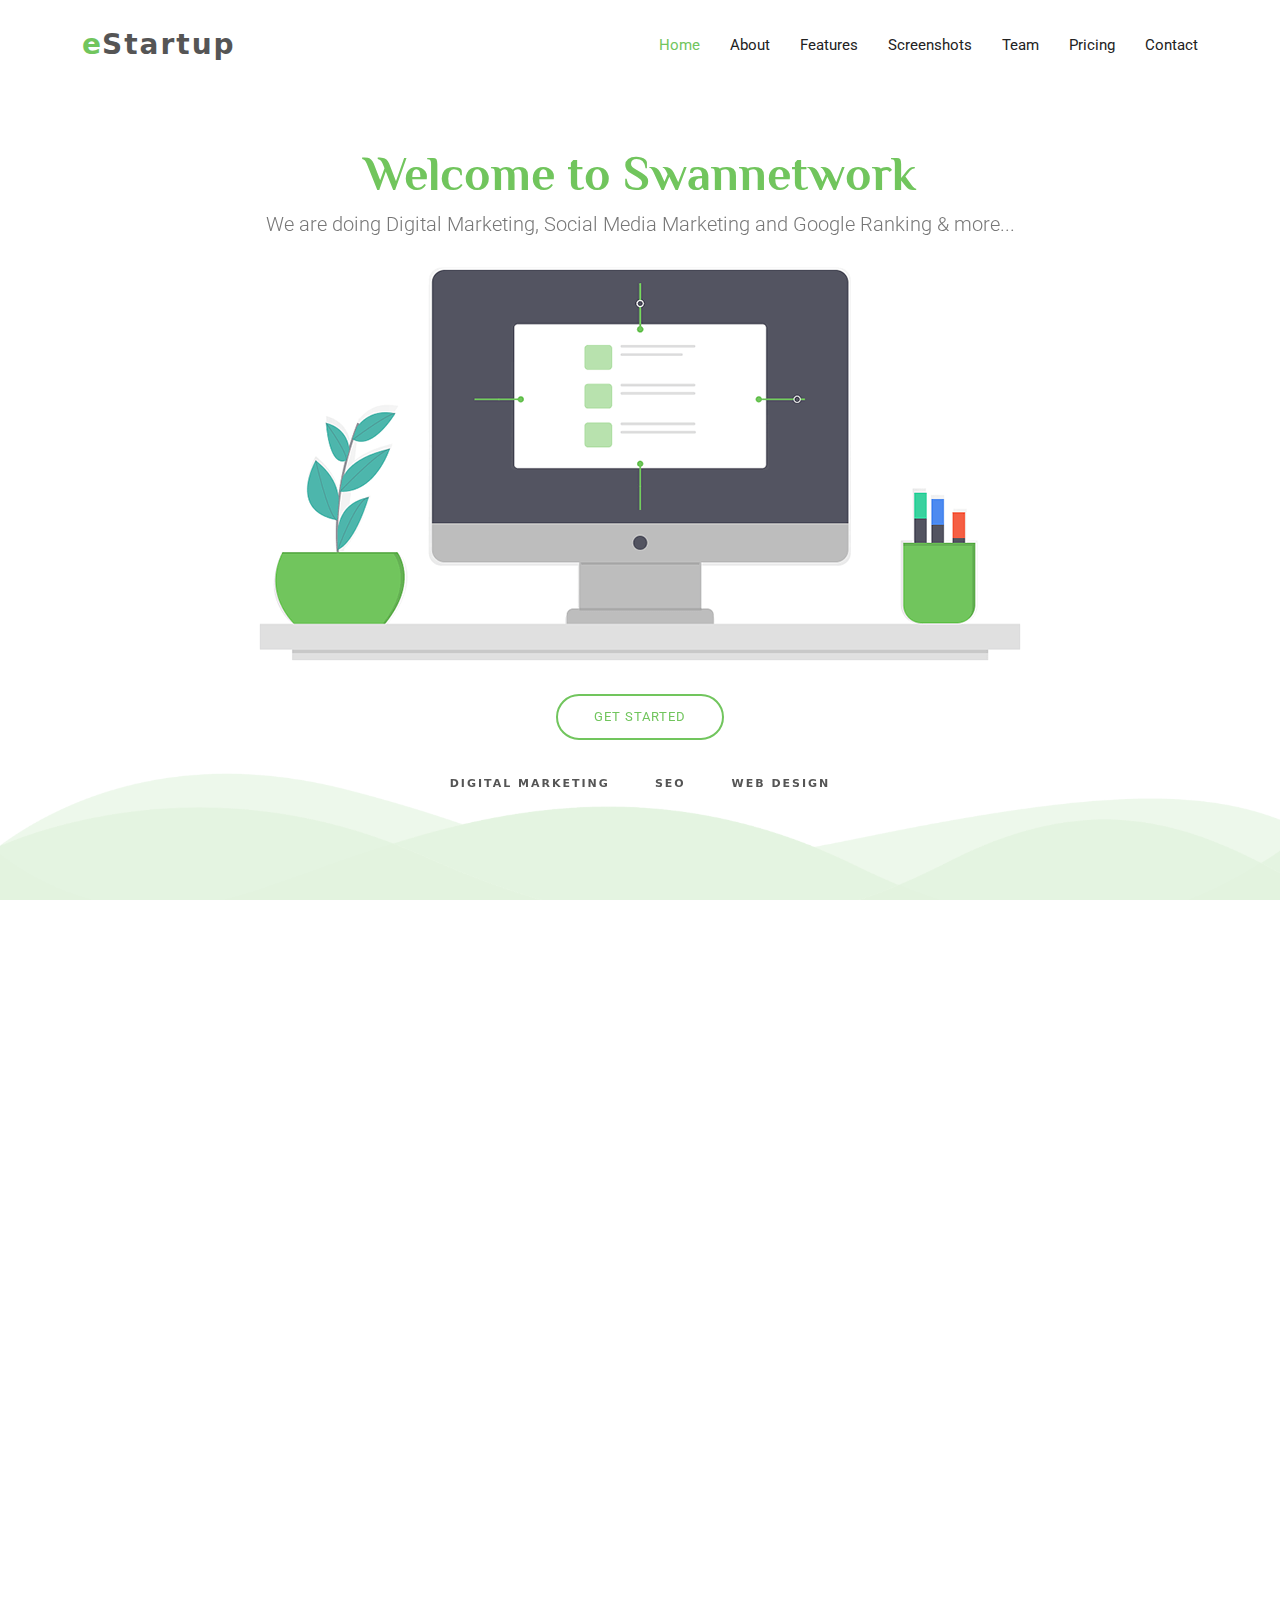
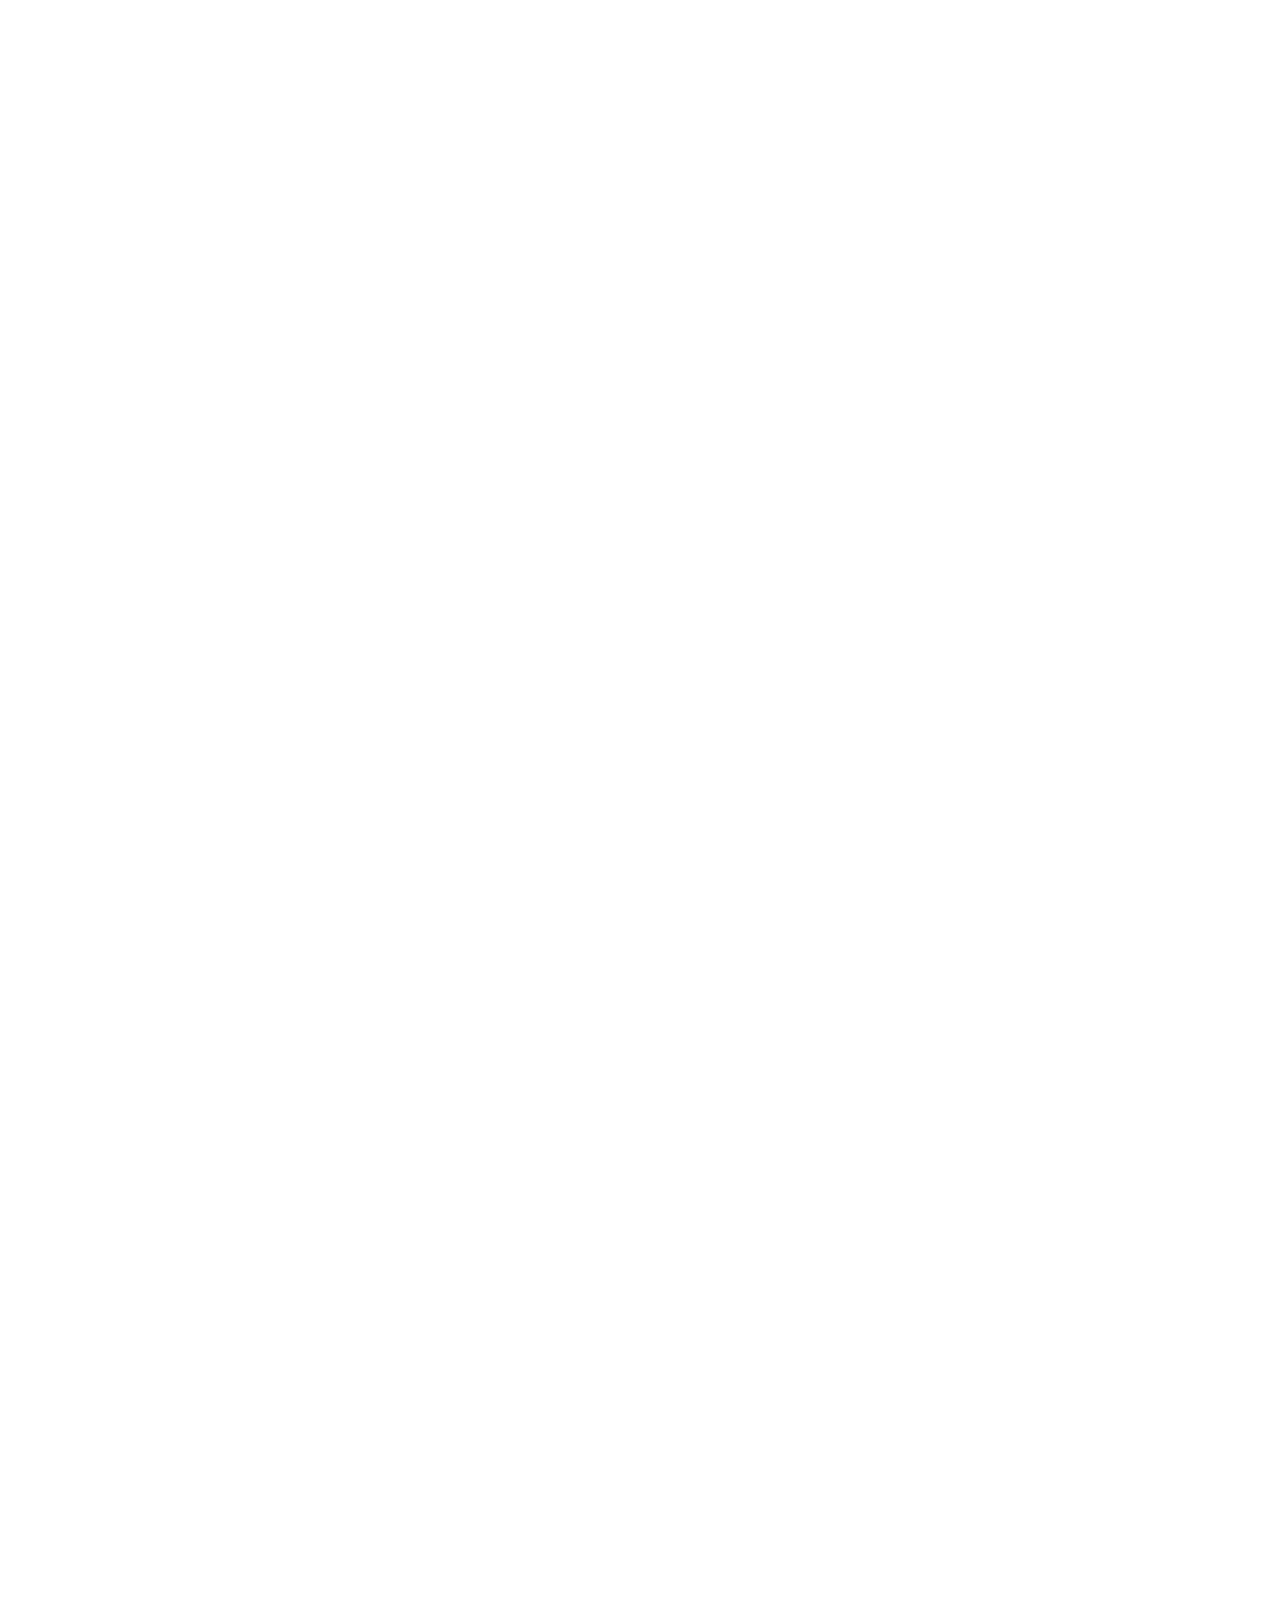
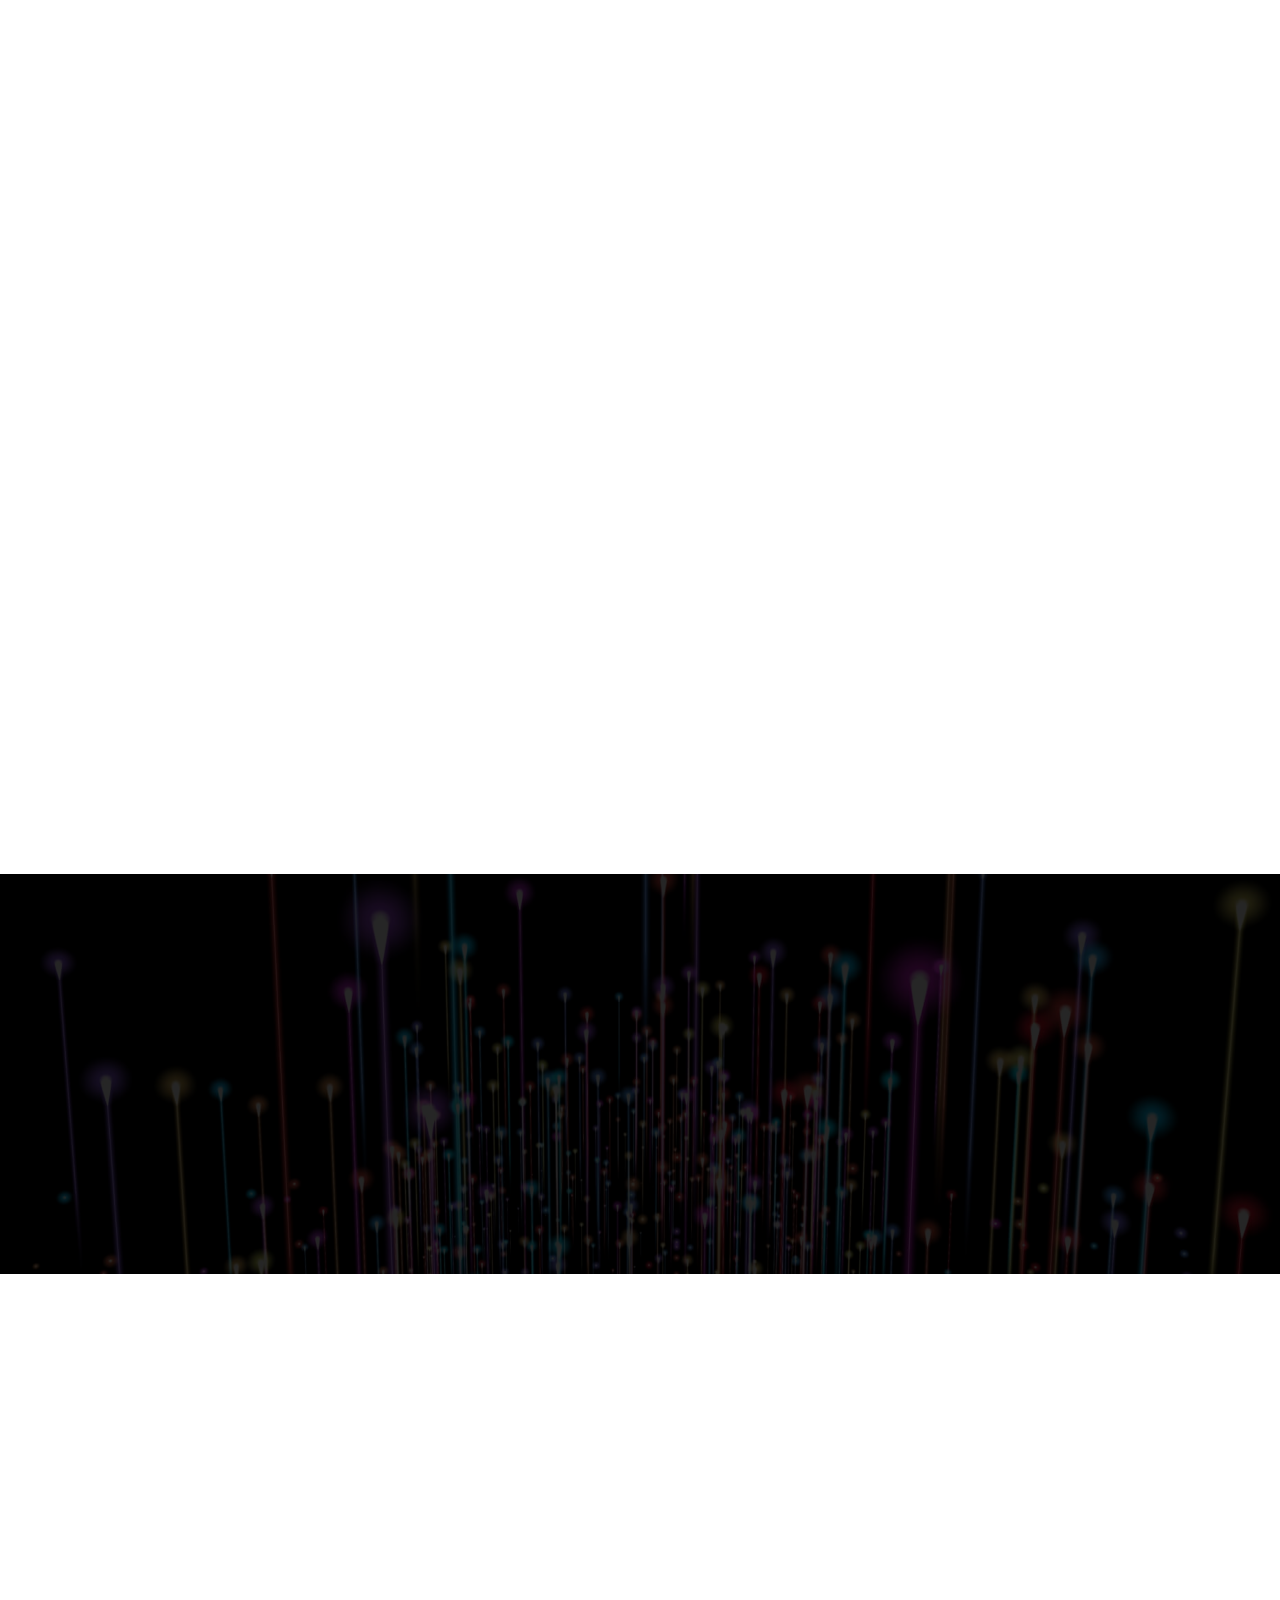
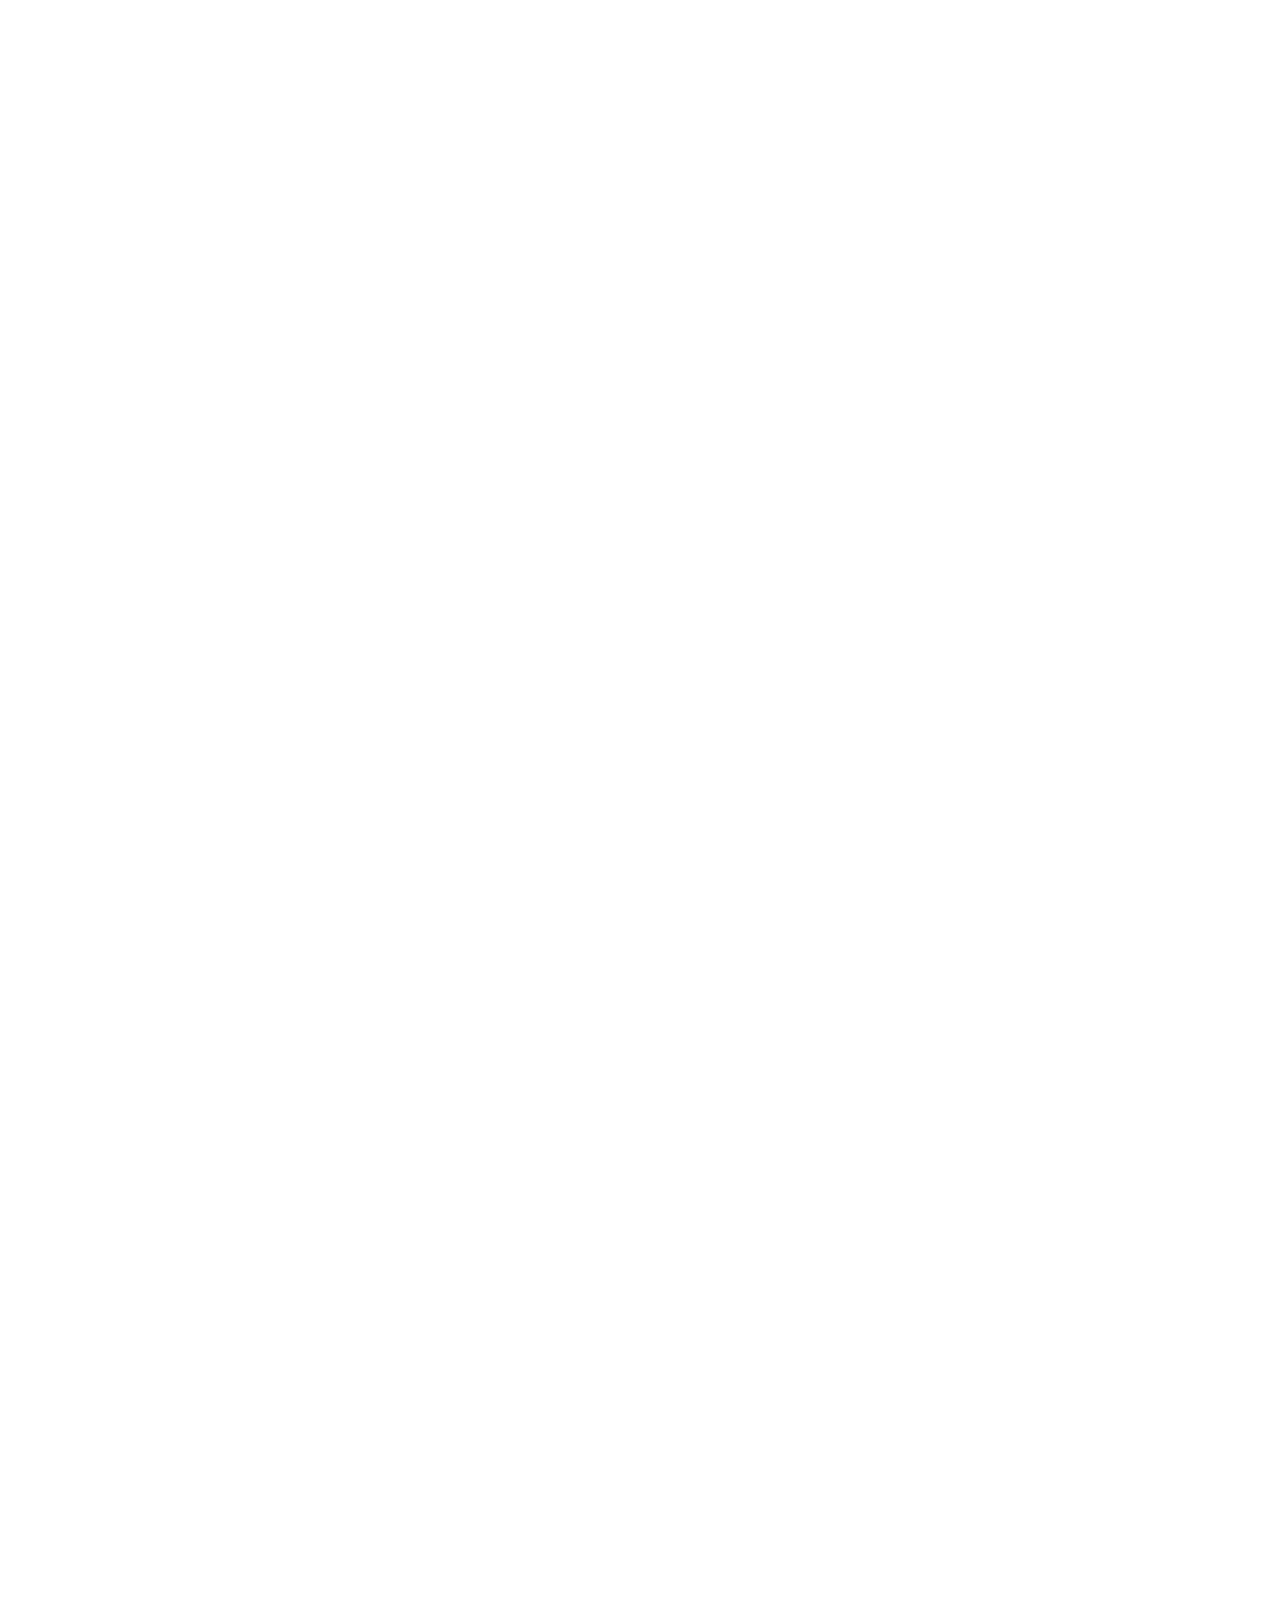
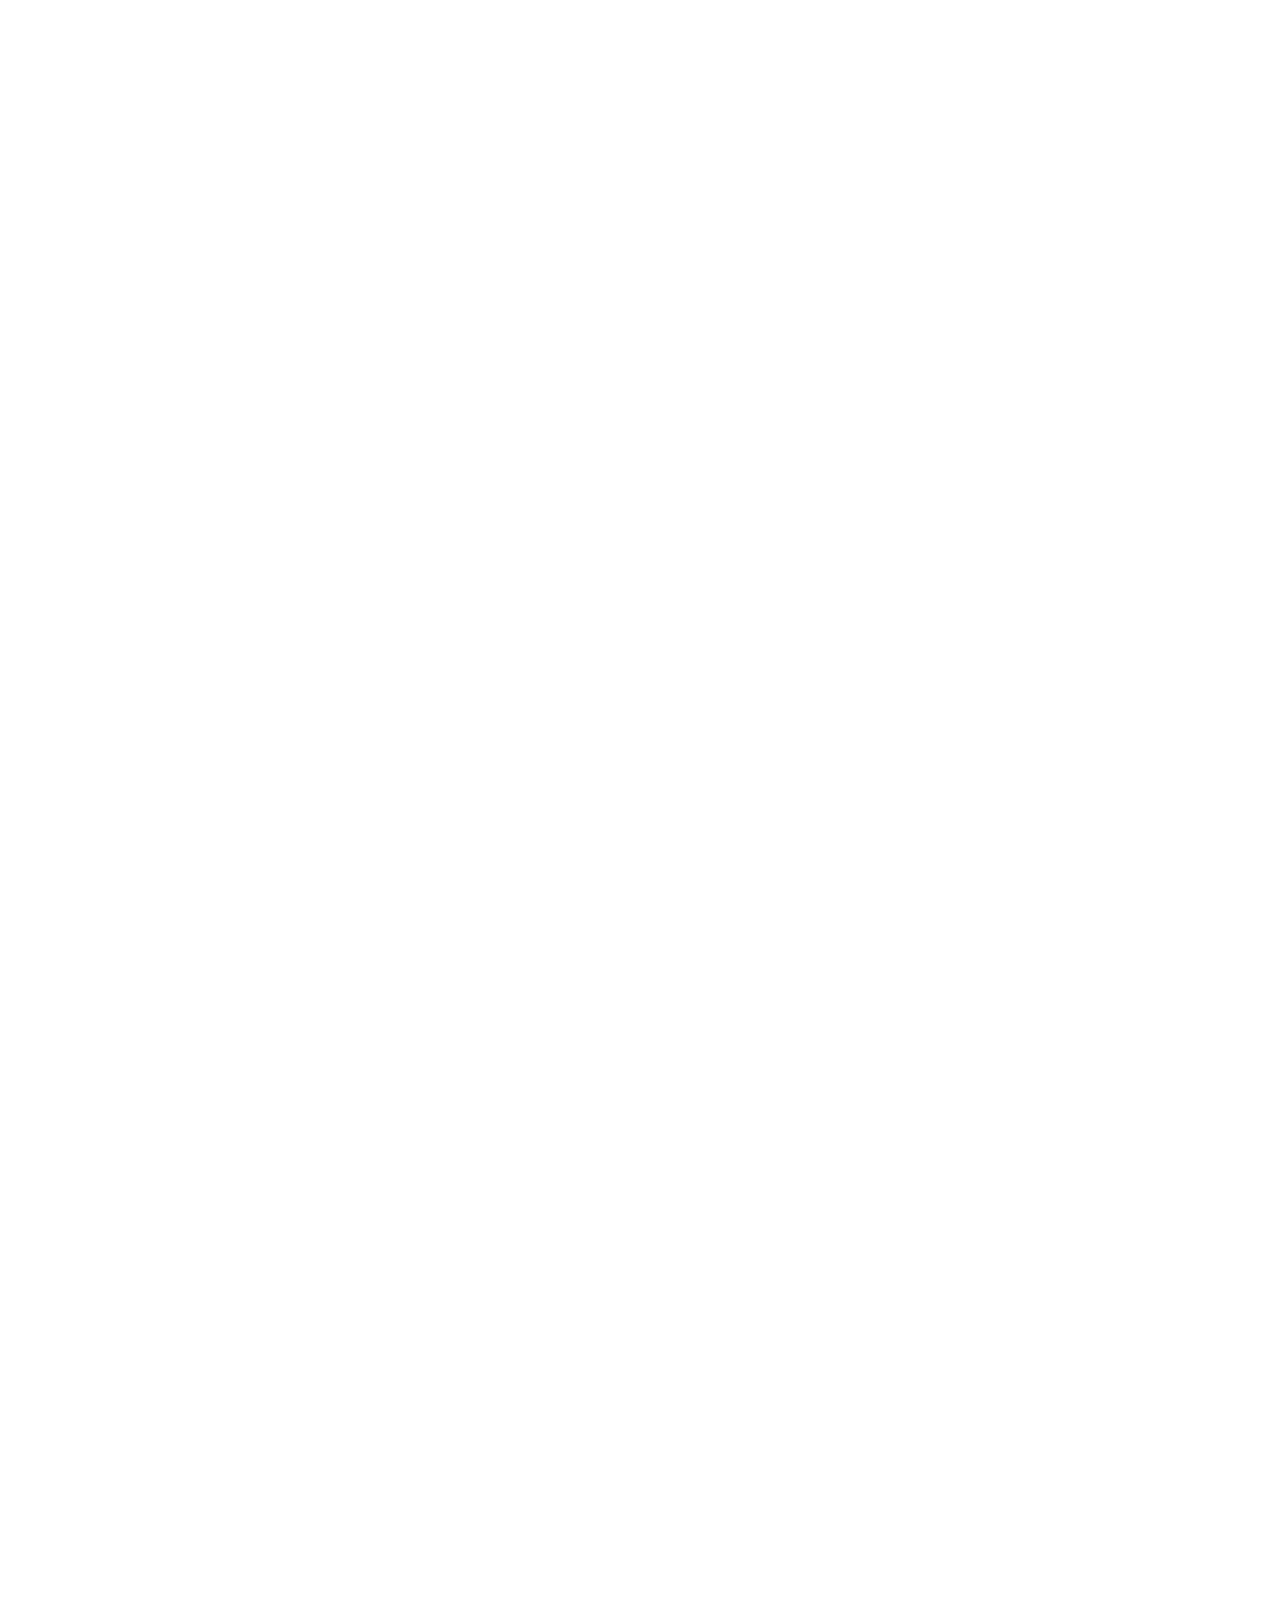
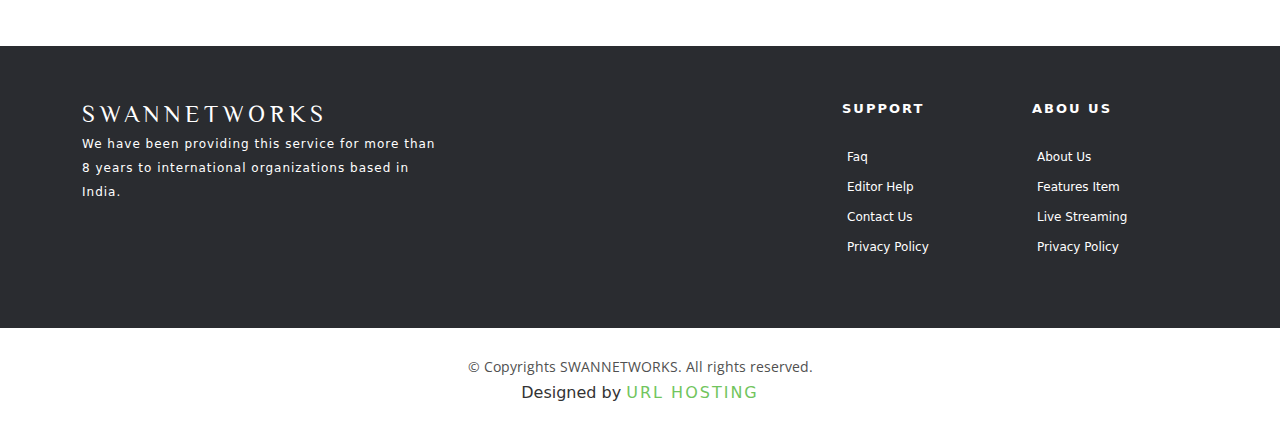
<file: index.html>
<!DOCTYPE html>
<html lang="en">

<head>
  <meta charset="utf-8">
  <meta content="width=device-width, initial-scale=1.0" name="viewport">

  <title> Best Social Media and SEO (Google Ranking) Agencies in Kuwait - SWANNETWORKING </title>
  <meta content="We are Best Social Media and Digital marketing Agencies in Kuwait " name="description">
  <meta content="Digital marketing agency Kuwait, Social media agency Kuwait, SEO, Web Design" name="keywords">

  <!-- Favicons -->
  <link href="assets/img/favicon.png" rel="icon">
  <link href="assets/img/apple-touch-icon.png" rel="apple-touch-icon">

  <!-- Google Fonts -->
  <link href="https://fonts.googleapis.com/css?family=Open+Sans:300,300i,400,400i,700,700i|Roboto:100,300,400,500,700|Philosopher:400,400i,700,700i" rel="stylesheet">

  <!-- Vendor CSS Files -->
  <link href="assets/vendor/aos/aos.css" rel="stylesheet">
  <link href="assets/vendor/bootstrap/css/bootstrap.min.css" rel="stylesheet">
  <link href="assets/vendor/bootstrap-icons/bootstrap-icons.css" rel="stylesheet">
  <link href="assets/vendor/glightbox/css/glightbox.min.css" rel="stylesheet">
  <link href="assets/vendor/swiper/swiper-bundle.min.css" rel="stylesheet">

  <!-- Template Main CSS File -->
  <link href="assets/css/style.css" rel="stylesheet">

  <!-- =======================================================
  * Template Name: eStartup - v4.10.0
  * Template URL: https://bootstrapmade.com/estartup-bootstrap-landing-page-template/
  * Author: BootstrapMade.com
  * License: https://bootstrapmade.com/license/
  ======================================================== -->
</head>

<body>

  <!-- ======= Header ======= -->
  <header id="header" class="header fixed-top d-flex align-items-center">
    <div class="container d-flex align-items-center justify-content-between">

      <div id="logo">
        <h1><a href="index.html"><span>e</span>Startup</a></h1>
        <!-- Uncomment below if you prefer to use an image logo -->
        <!-- <a href="index.html"><img src="assets/img/logo.png" alt="" title="" /></a>-->
      </div>

      <nav id="navbar" class="navbar">
        <ul>
          <li><a class="nav-link scrollto active" href="#hero">Home</a></li>
          <li><a class="nav-link scrollto" href="#about-us">About</a></li>
          <li><a class="nav-link scrollto" href="#features">Features</a></li>
          <li><a class="nav-link scrollto" href="#screenshots">Screenshots</a></li>
          <li><a class="nav-link scrollto" href="#team">Team</a></li>
          <li><a class="nav-link scrollto" href="#pricing">Pricing</a></li>
          <li><a class="nav-link scrollto" href="#contact">Contact</a></li>
        </ul>
        <i class="bi bi-list mobile-nav-toggle"></i>
      </nav><!-- .navbar -->

    </div>
  </header><!-- End Header -->

  <!-- ======= Hero Section ======= -->
  <section id="hero">
    <div class="hero-container" data-aos="fade-in">
      <h1>Welcome to Swannetwork</h1>
      <h2>We are doing Digital Marketing, Social Media Marketing and Google Ranking &amp; more...</h2>
      <img src="assets/img/hero-img.png" alt="Hero Imgs" data-aos="zoom-out" data-aos-delay="100">
      <a href="#get-started" class="btn-get-started scrollto">Get Started</a>
      <div class="btns">
        <a href="#"><i class="fa fa-apple fa-3x"></i> Digital Marketing</a>
        <a href="#"><i class="fa fa-play fa-3x"></i> SEO </a>
        <a href="#"><i class="fa fa-windows fa-3x"></i> Web Design</a>
      </div>
    </div>
  </section><!-- End Hero Section -->

  <main id="main">

    <!-- ======= Get Started Section ======= -->
    <section id="get-started" class="padd-section text-center">

      <div class="container" data-aos="fade-up">
        <div class="section-title text-center">

          <h2>Digital Marketing Agency Service </h2>
          <p class="separator">Digital Marketing | Search Engine Optimization | PPC Management</p>

        </div>
      </div>

      <div class="container">
        <div class="row">

          <div class="col-md-6 col-lg-4" data-aos="zoom-in" data-aos-delay="100">
            <div class="feature-block">

              <img src="assets/img/svg/cloud.svg" alt="img">
              <h4>Digital Marketing</h4>
              <p>We are doing all type of Digital Marketing Work</p>
              <a href="#">read more</a>

            </div>
          </div>

          <div class="col-md-6 col-lg-4" data-aos="zoom-in" data-aos-delay="200">
            <div class="feature-block">

              <img src="assets/img/svg/planet.svg" alt="img">
              <h4>Google Ranking (SEO)</h4>
              <p>We are all type bussiness website doing Google Ranking</p>
              <a href="#">read more</a>

            </div>
          </div>

          <div class="col-md-6 col-lg-4" data-aos="zoom-in" data-aos-delay="300">
            <div class="feature-block">

              <img src="assets/img/svg/asteroid.svg" alt="img">
              <h4>Web Design</h4>
              <p>We are doing Static and Dynamic website </p>
              <a href="#">read more</a>

            </div>
          </div>

        </div>
      </div>

    </section><!-- End Get Started Section -->

    <!-- ======= About Us Section ======= -->
    <section id="about-us" class="about-us padd-section">
      <div class="container" data-aos="fade-up">
        <div class="row justify-content-center">

          <div class="col-md-5 col-lg-3">
            <img src="assets/img/about-img.png" alt="About" data-aos="zoom-in" data-aos-delay="100">
          </div>

          <div class="col-md-7 col-lg-5">
            <div class="about-content" data-aos="fade-left" data-aos-delay="100">

              <h2><span>SWANNETWORKS</span>Digital Marketing</h2>
              <p>Through our organization, we provide a broad range of services on the digital Platform. Our major emphasis is E-Commercial marketing, 
                and we are providing services to assist clients in expanding their business. 
                The services that our company provides are listed below.</p>

              <ul class="list-unstyled">
                 <li><i class="vi bi-chevron-right"></i>Dynamic and Static Website </li>
                <li><i class="vi bi-chevron-right"></i>Search Engine Optimization</li>
                <li><i class="vi bi-chevron-right"></i>Social Media Marketing</li>
                <li><i class="vi bi-chevron-right"></i>Social Media Management</li>
                <li><i class="vi bi-chevron-right"></i>Email Marketing</li>
              </ul>

            </div>
          </div>

        </div>
      </div>
    </section><!-- End About Us Section -->

    <!-- ======= Features Section ======= -->
    <section id="features" class="padd-section text-center">

      <div class="container" data-aos="fade-up">
        <div class="section-title text-center">
          <h2>Amazing Features.</h2>
          <p class="separator">Integer cursus bibendum augue ac cursus .</p>
        </div>

        <div class="row" data-aos="fade-up" data-aos-delay="100">

          <div class="col-md-6 col-lg-3">
            <div class="feature-block">
              <img src="assets/img/svg/paint-palette.svg" alt="img">
              <h4>creative design</h4>
              <p>Lorem Ipsum is simply dummy text of the printing and typesetting industry</p>
            </div>
          </div>

          <div class="col-md-6 col-lg-3">
            <div class="feature-block">
              <img src="assets/img/svg/vector.svg" alt="img">
              <h4>Retina Ready</h4>
              <p>Lorem Ipsum is simply dummy text of the printing and typesetting industry</p>
            </div>
          </div>

          <div class="col-md-6 col-lg-3">
            <div class="feature-block">
              <img src="assets/img/svg/design-tool.svg" alt="img">
              <h4>easy to use</h4>
              <p>Lorem Ipsum is simply dummy text of the printing and typesetting industry</p>
            </div>
          </div>

          <div class="col-md-6 col-lg-3">
            <div class="feature-block">
              <img src="assets/img/svg/asteroid.svg" alt="img">
              <h4>Free Updates</h4>
              <p>Lorem Ipsum is simply dummy text of the printing and typesetting industry</p>
            </div>
          </div>

          <div class="col-md-6 col-lg-3">
            <div class="feature-block">
              <img src="assets/img/svg/asteroid.svg" alt="img">
              <h4>Free Updates</h4>
              <p>Lorem Ipsum is simply dummy text of the printing and typesetting industry</p>
            </div>
          </div>

          <div class="col-md-6 col-lg-3">
            <div class="feature-block">
              <img src="assets/img/svg/cloud-computing.svg" alt="img">
              <h4>App store support</h4>
              <p>Lorem Ipsum is simply dummy text of the printing and typesetting industry</p>
            </div>
          </div>

          <div class="col-md-6 col-lg-3">
            <div class="feature-block">
              <img src="assets/img/svg/pixel.svg" alt="img">
              <h4>Perfect Pixel</h4>
              <p>Lorem Ipsum is simply dummy text of the printing and typesetting industry</p>
            </div>
          </div>

          <div class="col-md-6 col-lg-3">
            <div class="feature-block">
              <img src="assets/img/svg/code.svg" alt="img">
              <h4>clean codes</h4>
              <p>Lorem Ipsum is simply dummy text of the printing and typesetting industry</p>
            </div>
          </div>

        </div>
      </div>
    </section><!-- End Features Section -->

    <!-- ======= Screenshots Section ======= -->
    <section id="screenshots" class="padd-section text-center">

      <div class="container" data-aos="fade-up">
        <div class="section-title text-center">
          <h2>App Gallery</h2>
          <p class="separator">Integer cursus bibendum augue ac cursus .</p>
        </div>

        <div class="screens-slider swiper">
          <div class="swiper-wrapper align-items-center">
            <div class="swiper-slide"><img src="assets/img/screen/1.jpg" class="img-fluid" alt=""></div>
            <div class="swiper-slide"><img src="assets/img/screen/2.jpg" class="img-fluid" alt=""></div>
            <div class="swiper-slide"><img src="assets/img/screen/3.jpg" class="img-fluid" alt=""></div>
            <div class="swiper-slide"><img src="assets/img/screen/4.jpg" class="img-fluid" alt=""></div>
            <div class="swiper-slide"><img src="assets/img/screen/5.jpg" class="img-fluid" alt=""></div>
            <div class="swiper-slide"><img src="assets/img/screen/6.jpg" class="img-fluid" alt=""></div>
            <div class="swiper-slide"><img src="assets/img/screen/7.jpg" class="img-fluid" alt=""></div>
            <div class="swiper-slide"><img src="assets/img/screen/8.jpg" class="img-fluid" alt=""></div>
          </div>
          <div class="swiper-pagination"></div>
        </div>
      </div>

    </section><!-- End Screenshots Section -->

    <!-- ======= Video Section ======= -->
    <section id="video" class="text-center">
      <div class="overlay">
        <div class="container-fluid container-full" data-aos="zoom-in">

          <div class="row">
            <a href="https://www.youtube.com/watch?v=jDDaplaOz7Q&feature=emb_title" class="glightbox play-btn"></a>
          </div>

        </div>
      </div>
    </section><!-- End Video Section -->

    <!-- ======= Team Section ======= -->
    <section id="team" class="padd-section text-center">

      <div class="container" data-aos="fade-up">
        <div class="section-title text-center">

          <h2>Team Member</h2>
          <p class="separator">Integer cursus bibendum augue ac cursus .</p>
        </div>

        <div class="row">

          <div class="col-md-6 col-md-4 col-lg-3" data-aos="zoom-in" data-aos-delay="100">
            <div class="team-block bottom">
              <img src="assets/img/team/1.jpg" class="img-responsive" alt="img">
              <div class="team-content">
                <ul class="list-unstyled">
                  <li><a href="#"><i class="bi bi-facebook"></i></a></li>
                  <li><a href="#"><i class="bi bi-twitter"></i></a></li>
                  <li><a href="#"><i class="bi bi-linkedin"></i></a></li>
                </ul>
                <span>manager</span>
                <h4>Kimberly Tran</h4>
              </div>
            </div>
          </div>

          <div class="col-md-6 col-md-4 col-lg-3" data-aos="zoom-in" data-aos-delay="200">
            <div class="team-block bottom">
              <img src="assets/img/team/2.jpg" class="img-responsive" alt="img">
              <div class="team-content">
                <ul class="list-unstyled">
                  <li><a href="#"><i class="bi bi-facebook"></i></a></li>
                  <li><a href="#"><i class="bi bi-twitter"></i></a></li>
                  <li><a href="#"><i class="bi bi-linkedin"></i></a></li>
                </ul>
                <span>manager</span>
                <h4>Kimberly Tran</h4>
              </div>
            </div>
          </div>

          <div class="col-md-6 col-md-4 col-lg-3" data-aos="zoom-in" data-aos-delay="300">
            <div class="team-block bottom">
              <img src="assets/img/team/3.jpg" class="img-responsive" alt="img">
              <div class="team-content">
                <ul class="list-unstyled">
                  <li><a href="#"><i class="bi bi-facebook"></i></a></li>
                  <li><a href="#"><i class="bi bi-twitter"></i></a></li>
                  <li><a href="#"><i class="bi bi-linkedin"></i></a></li>
                </ul>
                <span>manager</span>
                <h4>Kimberly Tran</h4>
              </div>
            </div>
          </div>

          <div class="col-md-6 col-md-4 col-lg-3" data-aos="zoom-in" data-aos-delay="400">
            <div class="team-block bottom">
              <img src="assets/img/team/4.jpg" class="img-responsive" alt="img">
              <div class="team-content">
                <ul class="list-unstyled">
                  <li><a href="#"><i class="bi bi-facebook"></i></a></li>
                  <li><a href="#"><i class="bi bi-twitter"></i></a></li>
                  <li><a href="#"><i class="bi bi-linkedin"></i></a></li>
                </ul>
                <span>manager</span>
                <h4>Kimberly Tran</h4>
              </div>
            </div>
          </div>

        </div>
      </div>
    </section><!-- End Team Section -->

    <!-- ======= Testimonials Section ======= -->
    <section id="testimonials" class="padd-section text-center">
      <div class="container" data-aos="fade-up">
        <div class="row justify-content-center">

          <div class="col-md-8">

            <div class="testimonials-content">
              <div id="carousel-example-generic" class="carousel slide" data-bs-ride="carousel">

                <div class="carousel-inner" role="listbox">

                  <div class="carousel-item  active">
                    <div class="top-top">

                      <h2>Our Users Speack volumes us</h2>
                      <p>Lorem Ipsum is simply dummy text of the printing and typesetting industry. Lorem Ipsum has been the industry's standard dummy text ever since the 1500s, when an unknown printer took a galley of type and scrambled it to make a type
                        specimen book. It has survived not only five centuries.</p>
                      <h4>Kimberly Tran<span>manager</span></h4>

                    </div>
                  </div>

                  <div class="carousel-item ">
                    <div class="top-top">

                      <h2>Our Users Speack volumes us</h2>
                      <p>Lorem Ipsum is simply dummy text of the printing and typesetting industry. Lorem Ipsum has been the industry's standard dummy text ever since the 1500s, when an unknown printer took a galley of type and scrambled it to make a type
                        specimen book. It has survived not only five centuries.</p>
                      <h4>Henderson<span>manager</span></h4>

                    </div>
                  </div>

                  <div class="carousel-item ">
                    <div class="top-top">

                      <h2>Our Users Speack volumes us</h2>
                      <p>Lorem Ipsum is simply dummy text of the printing and typesetting industry. Lorem Ipsum has been the industry's standard dummy text ever since the 1500s, when an unknown printer took a galley of type and scrambled it to make a type
                        specimen book. It has survived not only five centuries.</p>
                      <h4>David Spark<span>manager</span></h4>

                    </div>
                  </div>

                </div>

                <div class="btm-btm">

                  <ul class="list-unstyled carousel-indicators">
                    <li data-bs-target="#carousel-example-generic" data-bs-slide-to="0" class="active"></li>
                    <li data-bs-target="#carousel-example-generic" data-bs-slide-to="1"></li>
                    <li data-bs-target="#carousel-example-generic" data-bs-slide-to="2"></li>
                  </ul>

                </div>

              </div>
            </div>
          </div>

        </div>
      </div>
    </section><!-- End Testimonials Section -->

    <!-- ======= Pricing Section ======= -->
    <section id="pricing" class="padd-section text-cente">

      <div class="container" data-aos="fade-up">
        <div class="section-title text-center">

          <h2>Meet With Price</h2>
          <p class="separator">Integer cursus bibendum augue ac cursus .</p>
        </div>

        <div class="row" data-aos="fade-up" data-aos-delay="100">

          <div class="col-md-6 col-lg-3">
            <div class="block-pricing">
              <div class="pricing-table">
                <h4>basic</h4>
                <h2>$29</h2>
                <ul class="list-unstyled">
                  <li><b>4 GB</b> Ram</li>
                  <li><b>7/24</b> Tech Support</li>
                  <li><b>40 GB</b> SSD Cloud Storage</li>
                  <li>Monthly Backups</li>
                  <li>Palo Protection</li>
                </ul>
                <div class="table_btn">
                  <a href="#" class="btn"><i class="bi bi-cart"></i> Buy Now</a>
                </div>
              </div>
            </div>
          </div>

          <div class="col-md-6 col-lg-3">
            <div class="block-pricing">
              <div class="pricing-table">
                <h4>PERSONAL</h4>
                <h2>$29</h2>
                <ul class="list-unstyled">
                  <li><b>4 GB</b> Ram</li>
                  <li><b>7/24</b> Tech Support</li>
                  <li><b>40 GB</b> SSD Cloud Storage</li>
                  <li>Monthly Backups</li>
                  <li>Palo Protection</li>
                </ul>
                <div class="table_btn">
                  <a href="#" class="btn"><i class="bi bi-cart"></i> Buy Now</a>
                </div>
              </div>
            </div>
          </div>

          <div class="col-md-6 col-lg-3">
            <div class="block-pricing">
              <div class="pricing-table">
                <h4>BUSINESS</h4>
                <h2>$29</h2>
                <ul class="list-unstyled">
                  <li><b>4 GB</b> Ram</li>
                  <li><b>7/24</b> Tech Support</li>
                  <li><b>40 GB</b> SSD Cloud Storage</li>
                  <li>Monthly Backups</li>
                  <li>Palo Protection</li>
                </ul>
                <div class="table_btn">
                  <a href="#" class="btn"><i class="bi bi-cart"></i> Buy Now</a>
                </div>
              </div>
            </div>
          </div>

          <div class="col-md-6 col-lg-3">
            <div class="block-pricing">
              <div class="pricing-table">
                <h4>profeesional</h4>
                <h2>$29</h2>
                <ul class="list-unstyled">
                  <li><b>4 GB</b> Ram</li>
                  <li><b>7/24</b> Tech Support</li>
                  <li><b>40 GB</b> SSD Cloud Storage</li>
                  <li>Monthly Backups</li>
                  <li>Palo Protection</li>
                </ul>
                <div class="table_btn">
                  <a href="#" class="btn"><i class="bi bi-cart"></i> Buy Now</a>
                </div>
              </div>
            </div>
          </div>
        </div>
      </div>
    </section><!-- End Pricing Section -->

    <!-- ======= Blog Section ======= -->
    <section id="blog" class="padd-sectio">

      <div class="container" data-aos="fade-up">
        <div class="section-title text-center">

          <h2>Latest posts</h2>
          <p class="separator">Integer cursus bibendum augue ac cursus .</p>
        </div>

        <div class="row" data-aos="fade-up" data-aos-delay="100">

          <div class="col-md-6 col-lg-4">
            <div class="block-blog text-left">
              <a href="#"><img src="assets/img/blog/blog-image-1.jpg" alt="img"></a>
              <div class="content-blog">
                <h4><a href="#">whats isthe difference between good and bat typography</a></h4>
                <span>05, juin 2017</span>
                <a class="float-end readmore" href="#">read more</a>
              </div>
            </div>
          </div>

          <div class="col-md-6 col-lg-4">
            <div class="block-blog text-left">
              <a href="#"><img src="assets/img/blog/blog-image-2.jpg" class="img-responsive" alt="img"></a>
              <div class="content-blog">
                <h4><a href="#">whats isthe difference between good and bat typography</a></h4>
                <span>05, juin 2017</span>
                <a class="float-end readmore" href="#">read more</a>
              </div>
            </div>
          </div>

          <div class="col-md-6 col-lg-4">
            <div class="block-blog text-left">
              <a href="#"><img src="assets/img/blog/blog-image-3.jpg" class="img-responsive" alt="img"></a>
              <div class="content-blog">
                <h4><a href="#">whats isthe difference between good and bat typography</a></h4>
                <span>05, juin 2017</span>
                <a class="float-end readmore" href="#">read more</a>
              </div>
            </div>
          </div>

        </div>
      </div>
    </section><!-- End Blog Section -->

    <!-- ======= Newsletter Section ======= -->
    <section id="newsletter" class="newsletter text-center">
      <div class="overlay padd-section">
        <div class="container" data-aos="zoom-in">

          <div class="row justify-content-center">
            <div class="col-md-9 col-lg-6">
              <form class="d-flex" method="POST" action="#">
                <input type="email" class="form-control " placeholder="Email Adress" name="email">
                <button type="submit" class="btn btn-default"><i class="bi bi-location-arrow"></i>Subscribe</button>
              </form>
            </div>
          </div>

          <ul class="list-unstyled">
            <li><a href="#"><i class="bi bi-facebook"></i></a></li>
            <li><a href="#"><i class="bi bi-twitter"></i></a></li>
            <li><a href="#"><i class="bi bi-instagram"></i></a></li>
            <li><a href="#"><i class="bi bi-linkedin"></i></a></li>
          </ul>

        </div>
      </div>
    </section><!-- End Newsletter Section -->

    <!-- ======= Contact Section ======= -->
    <section id="contact" class="padd-section">

      <div class="container" data-aos="fade-up">
        <div class="section-title text-center">
          <h2>Contact</h2>
          <p class="separator">Fill out the fields below and we will contact you within 24 hours</p>
        </div>

        <div class="row justify-content-center" data-aos="fade-up" data-aos-delay="100">

          <div class="col-lg-3 col-md-4">

            <div class="info">
              <div>
                <i class="bi bi-geo-alt"></i>
                <p>5/123,MEL STREET<br>SALEM,TAMILNADU IN 636204</p>
              </div>

              <div class="email">
                <i class="bi bi-envelope"></i>
                <p>info@example.com</p>
              </div>

              <div>
                <i class="bi bi-phone"></i>
                <p>+91 9688223555</p>
              </div>
            </div>

            <div class="social-links">
              <a href="#" class="twitter"><i class="bi bi-twitter"></i></a>
              <a href="#" class="facebook"><i class="bi bi-facebook"></i></a>
              <a href="#" class="instagram"><i class="bi bi-instagram"></i></a>
              <a href="#" class="linkedin"><i class="bi bi-linkedin"></i></a>
            </div>

          </div>

          <div class="col-lg-5 col-md-8">
            <div class="form">
              <form action="forms/contact.php" method="post" role="form" class="php-email-form">
                <div class="form-group">
                  <input type="text" name="name" class="form-control" id="name" placeholder="Your Name" required>
                </div>
                <div class="form-group mt-3">
                  <input type="email" class="form-control" name="email" id="email" placeholder="Your Email" required>
                </div>
                <div class="form-group mt-3">
                  <input type="text" class="form-control" name="subject" id="subject" placeholder="Subject" required>
                </div>
                <div class="form-group mt-3">
                  <textarea class="form-control" name="message" rows="5" placeholder="Message" required></textarea>
                </div>
                <div class="my-3">
                  <div class="loading">Loading</div>
                  <div class="error-message"></div>
                  <div class="sent-message">Your message has been sent. Thank you!</div>
                </div>
                <div class="text-center"><button type="submit">Send Message</button></div>
              </form>
            </div>
          </div>
        </div>
      </div>
    </section><!-- End Contact Section -->

  </main><!-- End #main -->

  <!-- ======= Footer ======= -->
  <footer class="footer">
    <div class="container">
      <div class="row">

        <div class="col-md-12 col-lg-4">
          <div class="footer-logo">

            <a class="navbar-brand" href="#">SWANNETWORKS</a>
            <p>We have been providing this service for more than 8 years to international organizations based in India.</p>

          </div>
        </div>
        
        <div class="col-sm-6 col-md-3 col-lg-2">
          <div class="list-menu">

          

          </div>
        </div>

        <div class="col-sm-6 col-md-3 col-lg-2">
          <div class="list-menu">

 

          </div>
        </div>

        <div class="col-sm-6 col-md-3 col-lg-2">
          <div class="list-menu">

            <h4>Support</h4>

            <ul class="list-unstyled">
              <li><a href="#">faq</a></li>
              <li><a href="#">Editor help</a></li>
              <li><a href="#">Contact us</a></li>
              <li><a href="#">Privacy Policy</a></li>
            </ul>

          </div>
        </div>

        <div class="col-sm-6 col-md-3 col-lg-2">
          <div class="list-menu">

            <h4>Abou Us</h4>

            <ul class="list-unstyled">
              <li><a href="#">About us</a></li>
              <li><a href="#">Features item</a></li>
              <li><a href="#">Live streaming</a></li>
              <li><a href="#">Privacy Policy</a></li>
            </ul>

          </div>
        </div>

      </div>
    </div>

    <div class="copyrights">
      <div class="container">
        <p>&copy; Copyrights SWANNETWORKS. All rights reserved.</p>
          Designed by <a href="https://www.urlhosting.in/">URL HOSTING</a>
        </div>
      </div>
    </div>

  </footer><!-- End  Footer -->

  <a href="#" class="back-to-top d-flex align-items-center justify-content-center"><i class="bi bi-arrow-up-short"></i></a>

  <!-- Vendor JS Files -->
  <script src="assets/vendor/aos/aos.js"></script>
  <script src="assets/vendor/bootstrap/js/bootstrap.bundle.min.js"></script>
  <script src="assets/vendor/glightbox/js/glightbox.min.js"></script>
  <script src="assets/vendor/swiper/swiper-bundle.min.js"></script>
  <script src="assets/vendor/php-email-form/validate.js"></script>

  <!-- Template Main JS File -->
  <script src="assets/js/main.js"></script>

</body>

</html>
</file>
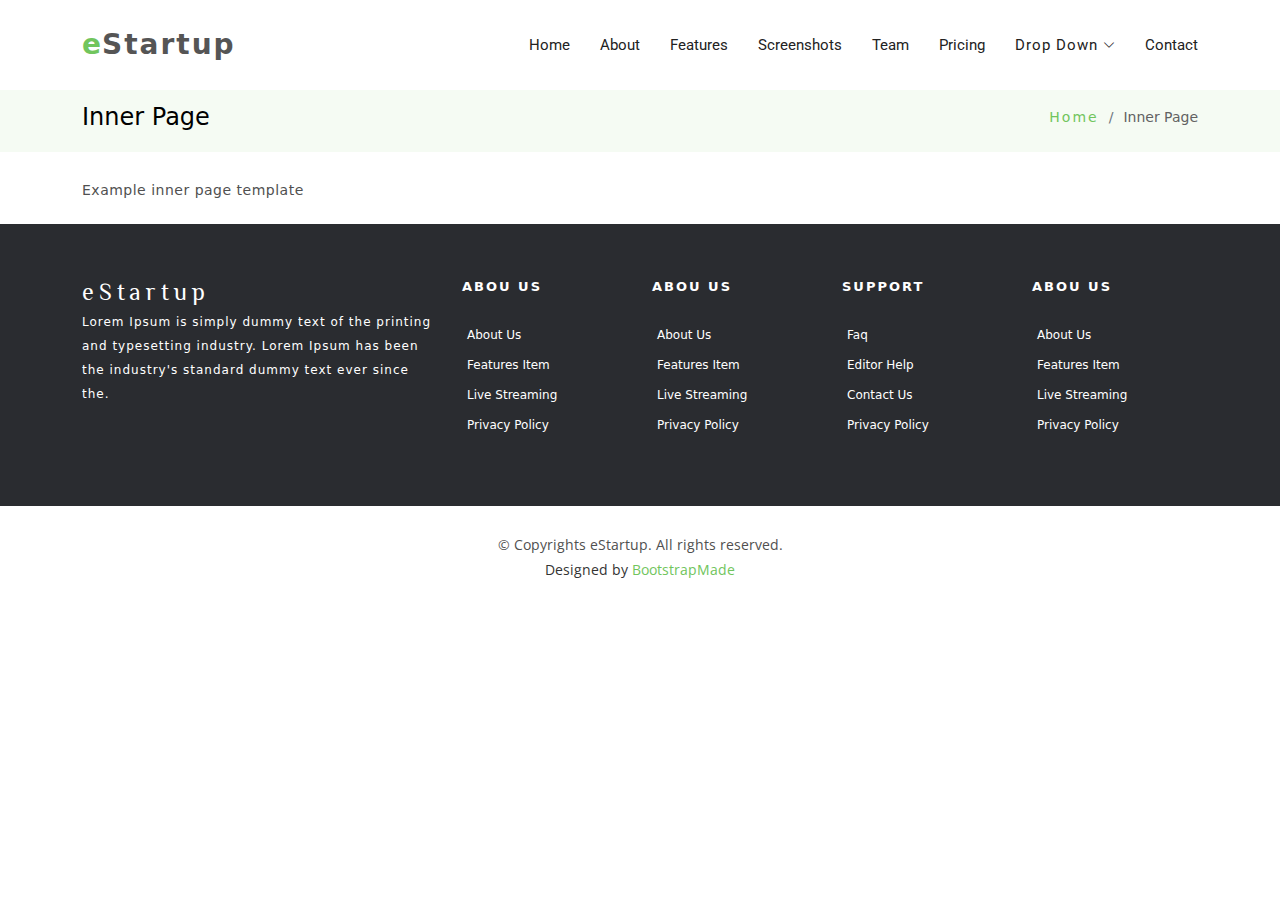
<file: inner-page.html>
<!DOCTYPE html>
<html lang="en">

<head>
  <meta charset="utf-8">
  <meta content="width=device-width, initial-scale=1.0" name="viewport">

  <title>Inner Page - eStartup Bootstrap Template</title>
  <meta content="" name="description">
  <meta content="" name="keywords">

  <!-- Favicons -->
  <link href="assets/img/favicon.png" rel="icon">
  <link href="assets/img/apple-touch-icon.png" rel="apple-touch-icon">

  <!-- Google Fonts -->
  <link href="https://fonts.googleapis.com/css?family=Open+Sans:300,300i,400,400i,700,700i|Roboto:100,300,400,500,700|Philosopher:400,400i,700,700i" rel="stylesheet">

  <!-- Vendor CSS Files -->
  <link href="assets/vendor/aos/aos.css" rel="stylesheet">
  <link href="assets/vendor/bootstrap/css/bootstrap.min.css" rel="stylesheet">
  <link href="assets/vendor/bootstrap-icons/bootstrap-icons.css" rel="stylesheet">
  <link href="assets/vendor/glightbox/css/glightbox.min.css" rel="stylesheet">
  <link href="assets/vendor/swiper/swiper-bundle.min.css" rel="stylesheet">

  <!-- Template Main CSS File -->
  <link href="assets/css/style.css" rel="stylesheet">

  <!-- =======================================================
  * Template Name: eStartup - v4.10.0
  * Template URL: https://bootstrapmade.com/estartup-bootstrap-landing-page-template/
  * Author: BootstrapMade.com
  * License: https://bootstrapmade.com/license/
  ======================================================== -->
</head>

<body>

  <!-- ======= Header ======= -->
  <header id="header" class="header fixed-top d-flex align-items-center">
    <div class="container d-flex align-items-center justify-content-between">

      <div id="logo">
        <h1><a href="index.html"><span>e</span>Startup</a></h1>
        <!-- Uncomment below if you prefer to use an image logo -->
        <!-- <a href="index.html"><img src="assets/img/logo.png" alt="" title="" /></a>-->
      </div>

      <nav id="navbar" class="navbar">
        <ul>
          <li><a class="nav-link scrollto " href="#hero">Home</a></li>
          <li><a class="nav-link scrollto" href="#about-us">About</a></li>
          <li><a class="nav-link scrollto" href="#features">Features</a></li>
          <li><a class="nav-link scrollto" href="#screenshots">Screenshots</a></li>
          <li><a class="nav-link scrollto" href="#team">Team</a></li>
          <li><a class="nav-link scrollto" href="#pricing">Pricing</a></li>
          <li class="dropdown"><a href="#"><span>Drop Down</span> <i class="bi bi-chevron-down"></i></a>
            <ul>
              <li><a href="#">Drop Down 1</a></li>
              <li class="dropdown"><a href="#"><span>Deep Drop Down</span> <i class="bi bi-chevron-right"></i></a>
                <ul>
                  <li><a href="#">Deep Drop Down 1</a></li>
                  <li><a href="#">Deep Drop Down 2</a></li>
                  <li><a href="#">Deep Drop Down 3</a></li>
                  <li><a href="#">Deep Drop Down 4</a></li>
                  <li><a href="#">Deep Drop Down 5</a></li>
                </ul>
              </li>
              <li><a href="#">Drop Down 2</a></li>
              <li><a href="#">Drop Down 3</a></li>
              <li><a href="#">Drop Down 4</a></li>
            </ul>
          </li>
          <li><a class="nav-link scrollto" href="#contact">Contact</a></li>
        </ul>
        <i class="bi bi-list mobile-nav-toggle"></i>
      </nav><!-- .navbar -->

    </div>
  </header><!-- End Header -->

  <main id="main">

    <!-- ======= Breadcrumbs ======= -->
    <section class="breadcrumbs">
      <div class="container">

        <div class="d-flex justify-content-between align-items-center">
          <h2>Inner Page</h2>
          <ol>
            <li><a href="index.html">Home</a></li>
            <li>Inner Page</li>
          </ol>
        </div>

      </div>
    </section><!-- End Breadcrumbs -->

    <section class="inner-page pt-4">
      <div class="container">
        <p>
          Example inner page template
        </p>
      </div>
    </section>

  </main><!-- End #main -->

  <!-- ======= Footer ======= -->
  <footer class="footer">
    <div class="container">
      <div class="row">

        <div class="col-md-12 col-lg-4">
          <div class="footer-logo">

            <a class="navbar-brand" href="#">eStartup</a>
            <p>Lorem Ipsum is simply dummy text of the printing and typesetting industry. Lorem Ipsum has been the industry's standard dummy text ever since the.</p>

          </div>
        </div>

        <div class="col-sm-6 col-md-3 col-lg-2">
          <div class="list-menu">

            <h4>Abou Us</h4>

            <ul class="list-unstyled">
              <li><a href="#">About us</a></li>
              <li><a href="#">Features item</a></li>
              <li><a href="#">Live streaming</a></li>
              <li><a href="#">Privacy Policy</a></li>
            </ul>

          </div>
        </div>

        <div class="col-sm-6 col-md-3 col-lg-2">
          <div class="list-menu">

            <h4>Abou Us</h4>

            <ul class="list-unstyled">
              <li><a href="#">About us</a></li>
              <li><a href="#">Features item</a></li>
              <li><a href="#">Live streaming</a></li>
              <li><a href="#">Privacy Policy</a></li>
            </ul>

          </div>
        </div>

        <div class="col-sm-6 col-md-3 col-lg-2">
          <div class="list-menu">

            <h4>Support</h4>

            <ul class="list-unstyled">
              <li><a href="#">faq</a></li>
              <li><a href="#">Editor help</a></li>
              <li><a href="#">Contact us</a></li>
              <li><a href="#">Privacy Policy</a></li>
            </ul>

          </div>
        </div>

        <div class="col-sm-6 col-md-3 col-lg-2">
          <div class="list-menu">

            <h4>Abou Us</h4>

            <ul class="list-unstyled">
              <li><a href="#">About us</a></li>
              <li><a href="#">Features item</a></li>
              <li><a href="#">Live streaming</a></li>
              <li><a href="#">Privacy Policy</a></li>
            </ul>

          </div>
        </div>

      </div>
    </div>

    <div class="copyrights">
      <div class="container">
        <p>&copy; Copyrights eStartup. All rights reserved.</p>
        <div class="credits">
          <!--
          All the links in the footer should remain intact.
          You can delete the links only if you purchased the pro version.
          Licensing information: https://bootstrapmade.com/license/
          Purchase the pro version with working PHP/AJAX contact form: https://bootstrapmade.com/buy/?theme=eStartup
        -->
          Designed by <a href="https://bootstrapmade.com/">BootstrapMade</a>
        </div>
      </div>
    </div>

  </footer><!-- End  Footer -->

  <a href="#" class="back-to-top d-flex align-items-center justify-content-center"><i class="bi bi-arrow-up-short"></i></a>

  <!-- Vendor JS Files -->
  <script src="assets/vendor/aos/aos.js"></script>
  <script src="assets/vendor/bootstrap/js/bootstrap.bundle.min.js"></script>
  <script src="assets/vendor/glightbox/js/glightbox.min.js"></script>
  <script src="assets/vendor/swiper/swiper-bundle.min.js"></script>
  <script src="assets/vendor/php-email-form/validate.js"></script>

  <!-- Template Main JS File -->
  <script src="assets/js/main.js"></script>

</body>

</html>
</file>
<file: assets/css/style.css>
/**
* Template Name: eStartup - v4.10.0
* Template URL: https://bootstrapmade.com/estartup-bootstrap-landing-page-template/
* Author: BootstrapMade.com
* License: https://bootstrapmade.com/license/
*/

/*--------------------------------------------------------------
# General
--------------------------------------------------------------*/
body {
  background-color: #fff;
  color: #333;
}

h1,
h2,
h3,
h4,
h5,
h6 {
  margin: 0;
}

h2 {
  color: #000;
  font-weight: 600;
}

h4 {
  color: #000;
  font-size: 13px;
  font-weight: 700;
  letter-spacing: 2px;
  text-transform: uppercase;
  line-height: 2;
}

h5 {
  color: #626262;
  font-size: 14px;
  font-weight: 500;
}

a {
  letter-spacing: 2px;
  text-decoration: none;
  color: #71c55d;
}

a:hover {
  color: #92d283;
}

ul {
  letter-spacing: 1px;
}

li {
  color: #626262;
  font-size: 13px;
  font-weight: 400;
  letter-spacing: 2px;
  line-height: 30px;
  text-transform: capitalize;
}

p {
  color: #505050;
  font-size: 14px;
  font-weight: 300;
  letter-spacing: 0.5px;
  line-height: 2;
  margin-bottom: 20px;
}

span {
  letter-spacing: 1px;
}

.container-full {
  padding-left: 0;
  padding-right: 0;
}

.btn {
  border: 1px solid #fff;
  border-radius: 50px;
  color: #fff;
  font-size: 11px;
  font-weight: 600;
  padding: 15px 40px;
  text-transform: uppercase;
  transition: all 0.5s ease-in-out 0s;
}

.btn-default:hover {
  color: #fff;
  background-color: #e6e6e6;
  border-color: #adadad;
}

.fa {
  text-decoration: none;
  font-size: 13px;
}

/*--------------------------------------------------------------
# Back to top button
--------------------------------------------------------------*/
.back-to-top {
  position: fixed;
  visibility: hidden;
  opacity: 0;
  right: 15px;
  bottom: 15px;
  z-index: 996;
  background: #71c55d;
  width: 40px;
  height: 40px;
  border-radius: 4px;
  transition: all 0.4s;
}

.back-to-top i {
  font-size: 28px;
  color: #fff;
  line-height: 0;
}

.back-to-top:hover {
  background: #8bd07b;
  color: #fff;
}

.back-to-top.active {
  visibility: visible;
  opacity: 1;
}

/*--------------------------------------------------------------
# Header
--------------------------------------------------------------*/
#header {
  background: #fff;
  z-index: 997;
  transition: all 0.5s ease;
  padding: 20px 0;
}

#header #logo h1 {
  color: #505050;
  font-size: 28px;
  font-weight: 600;
  letter-spacing: 1px;
  margin: 0;
}

#header #logo h1 a {
  color: #555;
  display: inline-block;
  text-decoration: none;
}

#header #logo h1 a span {
  color: #71c55d;
}

#header #logo img {
  padding: 0;
  margin: 0;
}

#header.header-scrolled {
  background: #fff;
  box-shadow: 0 3px 7px rgba(0, 0, 0, 0.1);
  padding: 12px 0;
}

/*--------------------------------------------------------------
# Navigation Menu
--------------------------------------------------------------*/
/**
* Desktop Navigation 
*/
.navbar {
  padding: 0;
}

.navbar ul {
  margin: 0;
  padding: 0;
  display: flex;
  list-style: none;
  align-items: center;
}

.navbar li {
  position: relative;
}

.navbar a,
.navbar a:focus {
  display: flex;
  align-items: center;
  justify-content: space-between;
  padding: 10px 0 10px 30px;
  font-family: "Roboto", sans-serif;
  font-size: 15px;
  color: #222;
  white-space: nowrap;
  transition: 0.3s;
  letter-spacing: 0;
}

.navbar a i,
.navbar a:focus i {
  font-size: 12px;
  line-height: 0;
  margin-left: 5px;
}

.navbar a:hover,
.navbar .active,
.navbar .active:focus,
.navbar li:hover>a {
  color: #71c55d;
}

.navbar .dropdown ul {
  display: block;
  position: absolute;
  left: 14px;
  top: calc(100% + 30px);
  margin: 0;
  padding: 10px 0;
  z-index: 99;
  opacity: 0;
  visibility: hidden;
  background: #fff;
  box-shadow: 0px 0px 30px rgba(127, 137, 161, 0.25);
  transition: 0.3s;
  border-radius: 4px;
}

.navbar .dropdown ul li {
  min-width: 200px;
}

.navbar .dropdown ul a {
  padding: 10px 20px;
  text-transform: none;
}

.navbar .dropdown ul a i {
  font-size: 12px;
}

.navbar .dropdown ul a:hover,
.navbar .dropdown ul .active:hover,
.navbar .dropdown ul li:hover>a {
  color: #71c55d;
}

.navbar .dropdown:hover>ul {
  opacity: 1;
  top: 100%;
  visibility: visible;
}

.navbar .dropdown .dropdown ul {
  top: 0;
  left: calc(100% - 30px);
  visibility: hidden;
}

.navbar .dropdown .dropdown:hover>ul {
  opacity: 1;
  top: 0;
  left: 100%;
  visibility: visible;
}

@media (max-width: 1366px) {
  .navbar .dropdown .dropdown ul {
    left: -90%;
  }

  .navbar .dropdown .dropdown:hover>ul {
    left: -100%;
  }
}

/**
* Mobile Navigation 
*/
.mobile-nav-toggle {
  color: #222;
  font-size: 28px;
  cursor: pointer;
  display: none;
  line-height: 0;
  transition: 0.5s;
}

.mobile-nav-toggle.bi-x {
  color: #fff;
}

@media (max-width: 991px) {
  .mobile-nav-toggle {
    display: block;
  }

  .navbar ul {
    display: none;
  }
}

.navbar-mobile {
  position: fixed;
  overflow: hidden;
  top: 0;
  right: 0;
  left: 0;
  bottom: 0;
  background: rgba(34, 34, 34, 0.9);
  transition: 0.3s;
  z-index: 999;
}

.navbar-mobile .mobile-nav-toggle {
  position: absolute;
  top: 15px;
  right: 15px;
}

.navbar-mobile ul {
  display: block;
  position: absolute;
  top: 55px;
  right: 15px;
  bottom: 15px;
  left: 15px;
  padding: 10px 0;
  border-radius: 6px;
  background-color: #fff;
  overflow-y: auto;
  transition: 0.3s;
}

.navbar-mobile a,
.navbar-mobile a:focus {
  padding: 10px 20px;
  font-size: 15px;
  color: #222;
}

.navbar-mobile a:hover,
.navbar-mobile .active,
.navbar-mobile li:hover>a {
  color: #71c55d;
}

.navbar-mobile .getstarted,
.navbar-mobile .getstarted:focus {
  margin: 15px;
}

.navbar-mobile .dropdown ul {
  position: static;
  display: none;
  margin: 10px 20px;
  padding: 10px 0;
  z-index: 99;
  opacity: 1;
  visibility: visible;
  background: #fff;
  box-shadow: 0px 0px 30px rgba(127, 137, 161, 0.25);
}

.navbar-mobile .dropdown ul li {
  min-width: 200px;
}

.navbar-mobile .dropdown ul a {
  padding: 10px 20px;
}

.navbar-mobile .dropdown ul a i {
  font-size: 12px;
}

.navbar-mobile .dropdown ul a:hover,
.navbar-mobile .dropdown ul .active:hover,
.navbar-mobile .dropdown ul li:hover>a {
  color: #71c55d;
}

.navbar-mobile .dropdown>.dropdown-active {
  display: block;
}

/*--------------------------------------------------------------
# Hero Section
--------------------------------------------------------------*/
#hero {
  width: 100%;
  height: calc(100vh - 40px);
  background: url(../img/hero-bg.png) center bottom no-repeat;
  background-size: 100%;
  position: relative;
  margin-top: 40px;
}

@media (min-width: 1025px) {
  #hero {
    background-attachment: fixed;
  }
}

@media (min-width: 1025px) and (max-height: 768px) {
  #hero {
    height: 110vh;
  }
}

@media (max-height: 600px) {
  #hero {
    height: 200vh;
  }
}

#hero .hero-container {
  position: absolute;
  bottom: 0;
  top: 0;
  left: 0;
  right: 0;
  display: flex;
  justify-content: center;
  align-items: center;
  flex-direction: column;
  text-align: center;
}

#hero h1 {
  margin: 0 0 10px 0;
  font-size: 48px;
  font-weight: 700;
  line-height: 56px;
  font-family: "Philosopher", sans-serif;
  color: #71c55d;
}

@media (max-width: 768px) {
  #hero h1 {
    font-size: 28px;
    line-height: 36px;
  }
}

#hero h2 {
  color: #777;
  margin-bottom: 30px;
  font-size: 20px;
  font-family: "Roboto", sans-serif;
  font-weight: 300;
}

@media (max-width: 768px) {
  #hero h2 {
    font-size: 18px;
    line-height: 24px;
    margin-bottom: 30px;
  }
}

#hero img {
  max-width: 95%;
  margin-bottom: 30px;
}

#hero .btn-get-started {
  font-family: "Roboto", sans-serif;
  text-transform: uppercase;
  font-weight: 400;
  font-size: 13px;
  letter-spacing: 1px;
  display: inline-block;
  padding: 11px 36px;
  border-radius: 50px;
  transition: 0.5s;
  margin-bottom: 30px;
  border: 2px solid #71c55d;
  background: #fff;
  color: #71c55d;
  text-decoration: none;
}

#hero .btn-get-started:hover {
  background: #71c55d;
  color: #fff;
}

#hero .btns a {
  color: #555;
  font-size: 11px;
  font-weight: 600;
  text-transform: uppercase;
  margin: 4px 20px;
  text-decoration: none;
  transition: 0.3s;
}

@media (max-width: 575px) {
  #hero .btns a {
    margin: 4px 8px;
  }
}

#hero .btns a:hover {
  color: #71c55d;
}

/*--------------------------------------------------------------
# Sections
--------------------------------------------------------------*/
section {
  overflow: hidden;
}

.padd-section {
  padding-bottom: 80px;
  padding-top: 80px;
}

@media (max-width: 992px) {
  .padd-section {
    padding-top: 40px;
    padding-bottom: 40px;
  }
}

.section-title {
  margin-bottom: 80px;
}

@media (max-width: 992px) {
  .section-title {
    margin-bottom: 40px;
  }
}

.section-title h2 {
  font-family: "Roboto", sans-serif;
  font-size: 45px;
  font-weight: 100;
  letter-spacing: 2px;
  margin-bottom: 20px;
  text-transform: capitalize;
}

.section-title .separator {
  margin: 0;
}

.separator {
  color: #626262;
  font-family: "Roboto", sans-serif;
  font-size: 15px;
  font-weight: 300;
  margin-bottom: 30px;
  text-transform: capitalize;
}

/*--------------------------------------------------------------
# Breadcrumbs
--------------------------------------------------------------*/
.breadcrumbs {
  padding: 20px 0;
  background-color: #f5fbf3;
  min-height: 40px;
  margin-top: 82px;
}

@media (max-width: 992px) {
  .breadcrumbs {
    margin-top: 68px;
  }
}

.breadcrumbs h2 {
  font-size: 24px;
  font-weight: 300;
  margin: 0;
}

@media (max-width: 992px) {
  .breadcrumbs h2 {
    margin: 0 0 10px 0;
  }
}

.breadcrumbs ol {
  display: flex;
  flex-wrap: wrap;
  list-style: none;
  padding: 0;
  margin: 0;
}

.breadcrumbs ol li {
  letter-spacing: 0;
  font-size: 14px;
}

.breadcrumbs ol li+li {
  padding-left: 10px;
}

.breadcrumbs ol li+li::before {
  display: inline-block;
  padding-right: 10px;
  color: #6c757d;
  content: "/";
}

@media (max-width: 768px) {
  .breadcrumbs .d-flex {
    display: block !important;
  }

  .breadcrumbs ol {
    display: block;
  }

  .breadcrumbs ol li {
    display: inline-block;
  }
}

/* Get Started Section
--------------------------------*/
#get-started {
  display: inline-block;
  height: 100%;
  width: 100%;
}

#get-started .feature-block {
  background: #fff none repeat scroll 0 0;
  padding: 30px 20px;
  transition: all 0.5s ease-in-out 0s;
}

#get-started .feature-block img {
  height: 60px;
  margin-bottom: 30px;
  width: 60px;
}

@media (max-width: 991px) {
  #get-started .feature-block {
    margin-bottom: 30px;
  }
}

#get-started .feature-block:hover {
  box-shadow: 0 0 35px rgba(0, 0, 0, 0.1);
  transition: all 0.5s ease-in-out 0s;
}

#get-started .feature-block h4 {
  margin-bottom: 20px;
}

#get-started .feature-block p {
  margin-bottom: 20px;
}

#get-started .feature-block a {
  color: #505050;
  font-size: 12px;
  font-weight: 600;
  text-decoration: none;
  text-transform: capitalize;
  transition: 0.3s;
}

#get-started .feature-block a:hover {
  color: #71c55d;
}

/* About Us Section
--------------------------------*/
#about-us img {
  max-width: 100%;
}

#about-us .about-content {
  padding-top: 60px;
}

#about-us .about-content h2 {
  color: #252525;
  font-family: "roboto";
  font-size: 39px;
  font-weight: 100;
  letter-spacing: 2px;
  margin-bottom: 20px;
  text-transform: capitalize;
}

#about-us .about-content span {
  font-weight: 700;
  padding-right: 10px;
  text-transform: uppercase;
}

#about-us .about-content ul li {
  line-height: 36px;
}

#about-us .about-content ul li .fa {
  padding-right: 20px;
}

/* Features Section
--------------------------------*/
#features {
  display: inline-block;
  height: 100%;
  width: 100%;
}

#features .feature-block {
  background: #fff none repeat scroll 0 0;
  padding: 30px 20px;
  margin-bottom: 30px;
  transition: all 0.5s ease-in-out 0s;
}

#features .feature-block img {
  height: 60px;
  margin-bottom: 30px;
  width: 60px;
}

#features .feature-block:hover {
  box-shadow: 0 0 35px rgba(0, 0, 0, 0.1);
  transition: all 0.5s ease-in-out 0s;
}

#features .feature-block h4 {
  margin-bottom: 20px;
}

#features .feature-block p {
  margin-bottom: 0;
}

/* Screenshots Section
--------------------------------*/
#screenshots .swiper-pagination {
  margin-top: 20px;
  position: relative;
}

#screenshots .swiper-pagination .swiper-pagination-bullet {
  width: 12px;
  height: 12px;
  background-color: #fff;
  opacity: 1;
  border: 1px solid #71c55d;
}

#screenshots .swiper-pagination .swiper-pagination-bullet-active {
  background-color: #71c55d;
}

/* Video Section
--------------------------------*/
#video {
  background: url(../img/video-bg.jpg) center center;
  background-repeat: no-repeat;
  background-size: cover;
  height: 400px;
  overflow: hidden;
}

#video .overlay {
  background: rgba(0, 0, 0, 0.85);
  height: 100%;
}

#video .overlay .play-btn {
  width: 94px;
  height: 94px;
  background: radial-gradient(#71c55d 50%, rgba(113, 197, 93, 0.15) 52%);
  border-radius: 50%;
  display: block;
  margin: 153px auto 0;
  position: relative;
  overflow: hidden;
}

#video .overlay .play-btn::after {
  content: "";
  position: absolute;
  left: 50%;
  top: 50%;
  transform: translateX(-40%) translateY(-50%);
  width: 0;
  height: 0;
  border-top: 10px solid transparent;
  border-bottom: 10px solid transparent;
  border-left: 15px solid #fff;
  z-index: 100;
  transition: all 400ms cubic-bezier(0.55, 0.055, 0.675, 0.19);
}

#video .overlay .play-btn:before {
  content: "";
  position: absolute;
  width: 120px;
  height: 120px;
  -webkit-animation-delay: 0s;
  animation-delay: 0s;
  -webkit-animation: pulsate1 2s;
  animation: pulsate1 2s;
  -webkit-animation-direction: forwards;
  animation-direction: forwards;
  -webkit-animation-iteration-count: infinite;
  animation-iteration-count: infinite;
  -webkit-animation-timing-function: steps;
  animation-timing-function: steps;
  opacity: 1;
  border-radius: 50%;
  border: 2px solid rgba(255, 255, 255, 0.5);
  top: -15%;
  left: -15%;
  background: rgba(198, 16, 0, 0);
}

#video .overlay .play-btn:hover::after {
  border-left: 15px solid #71c55d;
  transform: scale(20);
}

#video .overlay .play-btn:hover::before {
  content: "";
  position: absolute;
  left: 50%;
  top: 50%;
  transform: translateX(-40%) translateY(-50%);
  width: 0;
  height: 0;
  border: none;
  border-top: 10px solid transparent;
  border-bottom: 10px solid transparent;
  border-left: 15px solid #fff;
  z-index: 200;
  -webkit-animation: none;
  animation: none;
  border-radius: 0;
}

@-webkit-keyframes pulsate1 {
  0% {
    transform: scale(0.6, 0.6);
    opacity: 1;
  }

  100% {
    transform: scale(1, 1);
    opacity: 0;
  }
}

@keyframes pulsate1 {
  0% {
    transform: scale(0.6, 0.6);
    opacity: 1;
  }

  100% {
    transform: scale(1, 1);
    opacity: 0;
  }
}

@-webkit-keyframes pulsate2 {
  0% {
    transform: scale(0.1, 0.1);
    opacity: 1;
  }

  100% {
    transform: scale(1, 1);
    opacity: 0;
  }
}

/* Team Section
--------------------------------*/
#team .team-block {
  box-shadow: 0 0 35px rgba(0, 0, 0, 0.1);
  height: 254px;
  overflow: hidden;
  position: relative;
  width: 100%;
}

@media (max-width: 991px) {
  #team .team-block {
    margin-bottom: 30px;
  }
}

#team .team-block img {
  width: 100%;
}

#team .team-block .team-content {
  background: #fff none repeat scroll 0 0;
  bottom: 0;
  box-shadow: 0 0 4px 0 rgba(0, 0, 0, 0.2), 0 0 0 0 rgba(0, 0, 0, 0.19);
  bottom: -147px;
  padding: 20px 0;
  position: absolute;
  width: 100%;
  transition: all 0.5s ease-in-out 0s;
}

#team .team-block .team-content ul {
  display: block;
  width: 100%;
}

#team .team-block .team-content ul li {
  display: inline-block;
}

#team .team-block .team-content ul li a {
  color: #626262;
}

#team .team-block .team-content ul li a .fa {
  float: left;
  padding-left: 10px;
  padding-right: 10px;
  transition: 0.3s;
}

#team .team-block .team-content ul li a .fa:hover {
  color: #71c55d;
}

#team .team-block .team-content ul>span {
  display: inline-block;
  font-size: 14px;
  font-weight: 300;
  letter-spacing: 0.5px;
  margin-bottom: 20px;
  text-transform: uppercase;
}

#team .team-block:hover .team-content {
  bottom: 0px;
  transition: all 0.5s ease-in-out 0s;
}

/* Testimonials Section
--------------------------------*/
#testimonials .testimonials-content {
  box-shadow: 0 0 35px rgba(0, 0, 0, 0.1);
  padding: 49px 20px;
}

#testimonials .testimonials-content::before {
  color: #71c55d;
  content: "\f10e";
  display: inline-block;
  font: 70px/1 FontAwesome;
  position: absolute;
  right: 43px;
  text-align: left;
  top: -29px;
}

#testimonials .top-top>h2 {
  font-family: "Roboto"sans-serif;
  font-size: 45px;
  font-weight: 100;
  letter-spacing: 2px;
  margin-bottom: 20px;
  text-transform: capitalize;
}

#testimonials .top-top>h4 {
  font: 700 12px Lato, sans-serif;
}

#testimonials .top-top span {
  font-size: 12px;
  font-weight: 300;
  margin-left: 26px;
}

#testimonials .btm-btm ul li {
  float: left;
  margin: 0 8px;
  border-radius: 50%;
  padding: 0;
  overflow: hidden;
  background: #ddd none repeat scroll 0 0;
  cursor: pointer;
  height: 12px !important;
  width: 12px !important;
  border: 0;
  content: "";
}

#testimonials .btm-btm .active {
  background: #71c55d;
}

.carousel-indicators {
  position: relative;
  bottom: 0;
  left: 0;
  bottom: 0 !important;
  z-index: 15;
  width: auto;
  padding-left: 0;
  margin: 30px auto 0 auto;
  margin-right: auto;
  text-align: center;
  list-style: none;
  margin-bottom: 0;
  display: inline-block;
}

.carousel-indicators li {
  margin: 0;
}

/* Pricing Table Section
--------------------------------*/
#pricing .block-pricing {
  background: #fff;
  box-shadow: 0 0 0 0 rgba(0, 0, 0, 0.2), 0 0 4px 0 rgba(0, 0, 0, 0.19);
  display: inline-block;
  position: relative;
  width: 100%;
  text-align: center;
  padding: 30px 0;
}

@media (max-width: 991px) {
  #pricing .block-pricing {
    margin-bottom: 30px;
  }
}

#pricing .block-pricing .table {
  margin-bottom: 0;
  padding: 30px 15px;
  max-width: 100%;
  width: 100%;
}

#pricing .block-pricing .pricing-table h4 {
  padding-bottom: 30px;
}

#pricing .block-pricing h2 {
  margin-bottom: 30px;
}

#pricing .block-pricing ul {
  list-style: outside none none;
  margin: 10px auto;
  max-width: 240px;
  padding: 0;
}

#pricing .block-pricing ul li {
  border-bottom: 1px solid rgba(153, 153, 153, 0.3);
  padding: 12px 0;
  text-align: center;
}

#pricing .block-pricing ul li b {
  color: #3c4857;
}

#pricing .block-pricing .pricing-table .table_btn a {
  background: #71c55d;
  color: #fff;
  margin: 0;
  display: inline-block;
}

#pricing .block-pricing .pricing-table .table_btn a:hover {
  background: #55b03f;
}

#pricing .block-pricing .pricing-table .table_btn a .fa {
  font-size: 13px;
  margin-right: 5px;
}

/* Blog Section
--------------------------------*/
@media (max-width: 991px) {
  #blog .block-blog {
    margin-bottom: 30px;
  }
}

#blog .block-blog img {
  width: 100%;
}

#blog .block-blog .content-blog {
  box-shadow: 0 0 0 0 rgba(0, 0, 0, 0.2), 0 0 4px 0 rgba(0, 0, 0, 0.19);
  display: inline-block;
  min-height: 125px;
  padding: 20px 10px;
  width: 100%;
}

#blog .block-blog .content-blog h4 {
  line-height: 24px;
  margin-bottom: 20px;
  text-transform: capitalize;
  font-weight: normal;
  letter-spacing: 0;
  font-size: 16px;
}

#blog .block-blog .content-blog h4 a {
  color: #555;
  text-decoration: none;
  transition: 0.3s;
}

#blog .block-blog .content-blog h4 a:hover {
  color: #71c55d;
}

#blog .block-blog .content-blog>span {
  float: left;
  font-size: 12px;
}

#blog .block-blog .content-blog a.readmore {
  color: #505050;
  font-size: 12px;
  font-weight: 600;
  text-decoration: none;
  transition: 0.3s;
  letter-spacing: 0;
  text-transform: capitalize;
}

#blog .block-blog .content-blog a.readmore:hover {
  color: #71c55d;
}

/* Newsletter Section
--------------------------------*/
#newsletter {
  background: rgba(0, 0, 0, 0) url(../img/newsletter-bg.jpg) no-repeat center top fixed;
  background-size: cover;
}

#newsletter .overlay {
  background: linear-gradient(rgba(255, 255, 255, 0.9) 0%, rgba(255, 255, 255, 0.2) 95%);
  height: 100%;
  width: 100%;
}

#newsletter .form-control {
  background-color: transparent;
  border: 1px solid #dddddd;
  border-radius: 0;
  color: #888;
  font-size: 11px;
  font-weight: 600;
  height: 50px;
  text-align: center;
  width: 70%;
  background: #fff;
}

@media (max-width: 575px) {
  #newsletter .form-control {
    margin-bottom: 30px;
    width: 100%;
  }
}

#newsletter .form-control:focus {
  border-color: #71c55d;
  box-shadow: none;
  outline: 0 none;
}

#newsletter .btn {
  background: #71c55d;
  border: 0;
  border-radius: 0;
  height: 50px;
  width: 30%;
  transition: 0.3s;
}

@media (max-width: 575px) {
  #newsletter .btn {
    width: 100%;
  }
}

#newsletter .btn:hover {
  background: #55b03f;
}

#newsletter .btn .fa {
  padding-right: 10px;
}

#newsletter ul {
  display: inline-block;
  margin-top: 40px;
  margin-bottom: 0;
}

#newsletter ul li {
  background: #71c55d;
  border-radius: 50px;
  float: left;
  height: 35px;
  line-height: 35px;
  margin-left: 10px;
  margin-right: 10px;
  width: 35px;
  transition: 0.3s;
  display: flex;
  align-items: center;
  justify-content: center;
}

#newsletter ul li a {
  display: flex;
  align-items: center;
  justify-content: center;
}

#newsletter ul li:hover {
  background: #55b03f;
}

#newsletter ul li i {
  color: #fff;
  line-height: 0;
}

/* Contact Section
--------------------------------*/
#contact {
  background: #fff;
}

#contact .info {
  color: #222;
}

#contact .info i {
  font-size: 32px;
  color: #71c55d;
  float: left;
  line-height: 0;
}

#contact .info p {
  padding: 0 0 10px 50px;
  margin-bottom: 20px;
  line-height: 22px;
  font-size: 14px;
}

#contact .info .email p {
  padding-top: 5px;
}

#contact .social-links {
  padding: 20px 0;
}

#contact .social-links a {
  font-size: 18px;
  display: inline-block;
  background: #71c55d;
  color: #fff;
  line-height: 1;
  padding: 6px 0 8px 0;
  border-radius: 50%;
  text-align: center;
  width: 36px;
  height: 36px;
  transition: 0.3s;
}

#contact .social-links a:hover {
  background: #55b03f;
  color: #fff;
}

#contact .php-email-form .validate {
  display: none;
  color: red;
  margin: 0 0 15px 0;
  font-weight: 400;
  font-size: 13px;
}

#contact .php-email-form .error-message {
  display: none;
  color: #fff;
  background: #ed3c0d;
  text-align: left;
  padding: 15px;
  font-weight: 600;
}

#contact .php-email-form .error-message br+br {
  margin-top: 25px;
}

#contact .php-email-form .sent-message {
  display: none;
  color: #fff;
  background: #18d26e;
  text-align: center;
  padding: 15px;
  font-weight: 600;
}

#contact .php-email-form .loading {
  display: none;
  background: #fff;
  text-align: center;
  padding: 15px;
}

#contact .php-email-form .loading:before {
  content: "";
  display: inline-block;
  border-radius: 50%;
  width: 24px;
  height: 24px;
  margin: 0 10px -6px 0;
  border: 3px solid #18d26e;
  border-top-color: #eee;
  -webkit-animation: animate-loading 1s linear infinite;
  animation: animate-loading 1s linear infinite;
}

#contact .php-email-form input,
#contact .php-email-form textarea {
  border-radius: 0;
  box-shadow: none;
  font-size: 14px;
}

#contact .php-email-form input:focus,
#contact .php-email-form textarea:focus {
  border-color: #71c55d;
}

#contact .php-email-form input {
  padding: 10px 15px;
}

#contact .php-email-form textarea {
  padding: 12px 15px;
}

#contact .php-email-form button[type=submit] {
  background: #71c55d;
  border: 0;
  padding: 10px 24px;
  color: #fff;
  transition: 0.4s;
}

#contact .php-email-form button[type=submit]:hover {
  background: #92d283;
}

@-webkit-keyframes animate-loading {
  0% {
    transform: rotate(0deg);
  }

  100% {
    transform: rotate(360deg);
  }
}

@keyframes animate-loading {
  0% {
    transform: rotate(0deg);
  }

  100% {
    transform: rotate(360deg);
  }
}

/*--------------------------------------------------------------
# Footer
--------------------------------------------------------------*/
.footer {
  background: #2a2c30;
  padding-top: 50px;
}

.footer .footer-logo .navbar-brand {
  color: #fff;
  display: inline-block;
  float: none;
  font-family: "Philosopher", sans-serif;
  font-size: 24px;
  font-weight: 500;
  height: 100%;
  letter-spacing: 0.2em;
  padding-left: 0;
  padding-top: 0;
}

.footer .footer-logo p {
  color: #fff;
  font-size: 12px;
  letter-spacing: 1px;
}

.footer .list-menu>h4 {
  color: #fff;
  padding-bottom: 20px;
}

.footer .list-menu ul li a {
  color: #fff;
  font-size: 12px;
  padding-left: 5px;
  text-decoration: none;
  letter-spacing: 0;
}

.footer .copyrights {
  background: #fff;
  margin-top: 50px;
  text-align: center;
  padding: 25px;
}

.footer .copyrights p,
.footer .copyrights .credits {
  margin: 0;
  padding: 0;
  font-family: "Open Sans", sans-serif;
  font-weight: normal;
  font-size: 14px;
  letter-spacing: 0;
}

.footer .copyrights p a,
.footer .copyrights .credits a {
  letter-spacing: 0;
  color: #71c55d;
}
</file>
